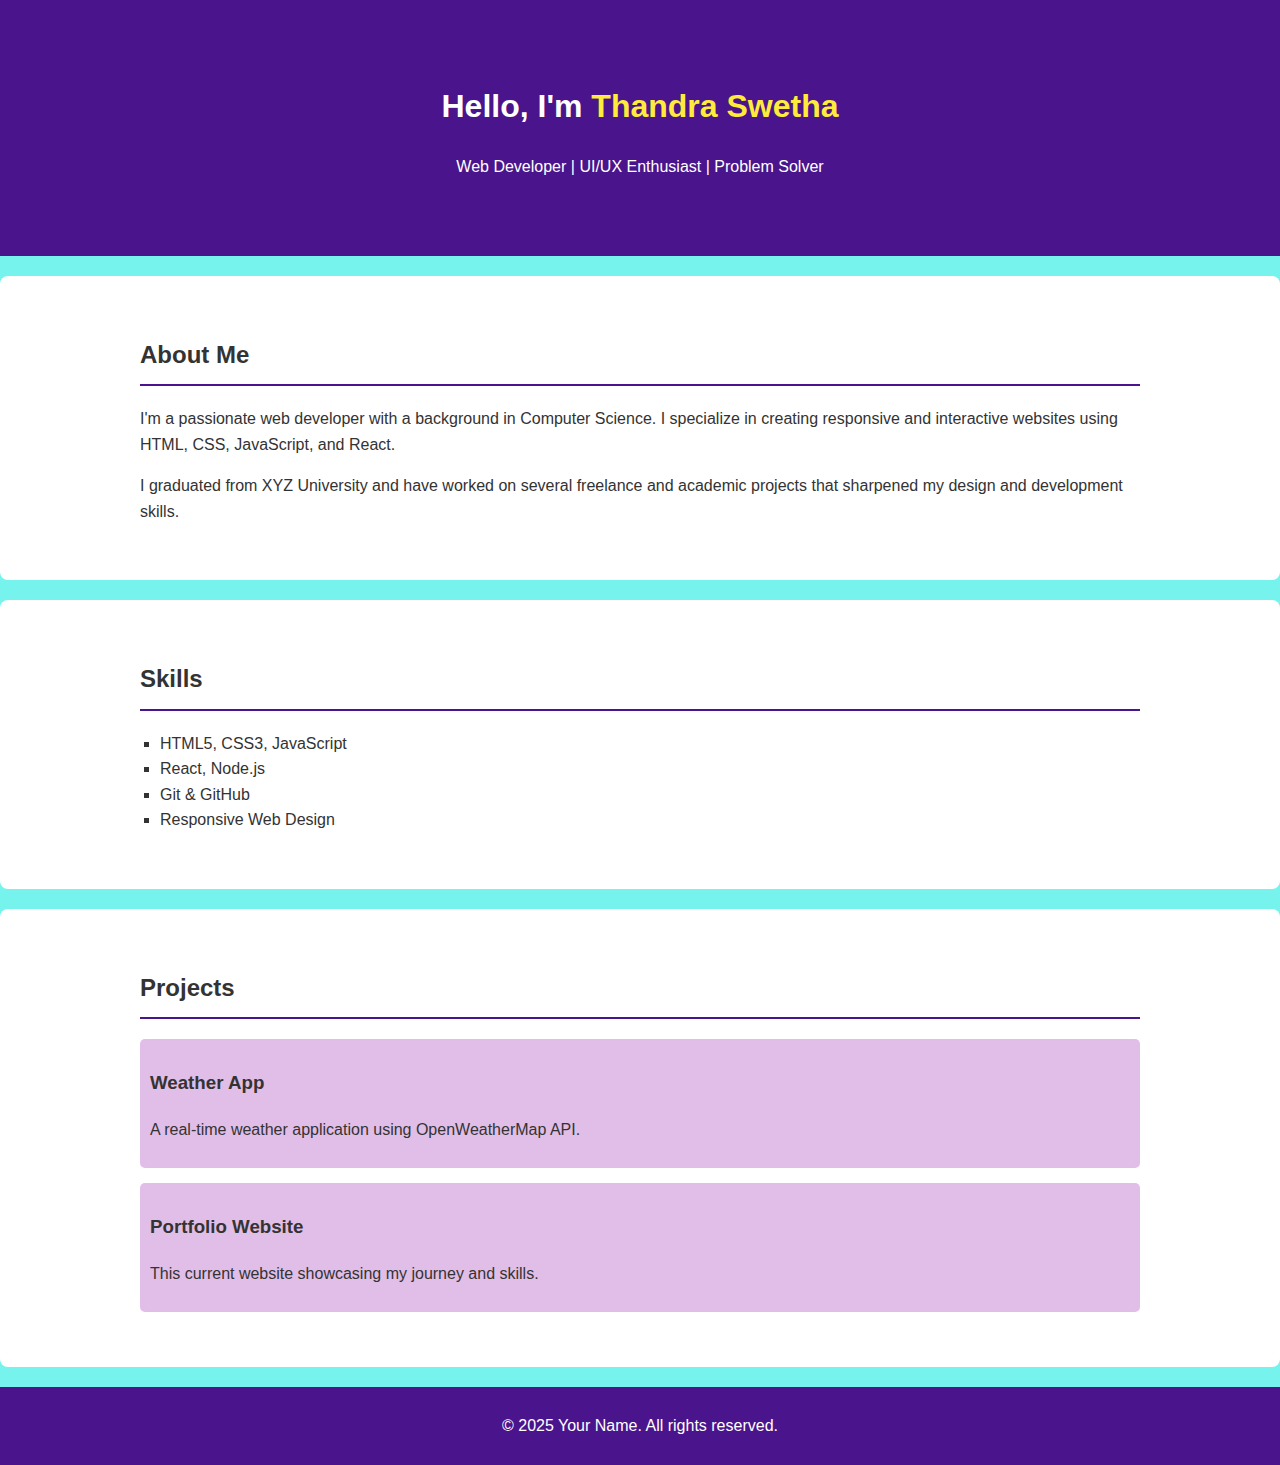
<file: t4/index.html>
<!DOCTYPE html>
<html lang="en">
<head>
  <meta charset="UTF-8" />
  <meta name="viewport" content="width=device-width, initial-scale=1.0"/>
  <title>My Portfolio</title>
  <link rel="stylesheet" href="file.css" />
</head>
<body>
  <header>
    <div class="container">
      <h1>Hello, I'm <span>Thandra Swetha</span></h1>
      <p>Web Developer | UI/UX Enthusiast | Problem Solver</p>
      
    </div>
  </header>

  <section id="about">
    <div class="container">
      <h2>About Me</h2>
      <p>
        I'm a passionate web developer with a background in Computer Science. I specialize in creating responsive and interactive websites using HTML, CSS, JavaScript, and React.
      </p>
      <p>
        I graduated from XYZ University and have worked on several freelance and academic projects that sharpened my design and development skills.
      </p>
    </div>
  </section>

  <section id="skills">
    <div class="container">
      <h2>Skills</h2>
      <ul>
        <li>HTML5, CSS3, JavaScript</li>
        <li>React, Node.js</li>
        <li>Git & GitHub</li>
        <li>Responsive Web Design</li>
      </ul>
    </div>
  </section>

  <section id="projects">
    <div class="container">
      <h2>Projects</h2>
      <div class="project">
        <h3>Weather App</h3>
        <p>A real-time weather application using OpenWeatherMap API.</p>
      </div>
      <div class="project">
        <h3>Portfolio Website</h3>
        <p>This current website showcasing my journey and skills.</p>
      </div>
    </div>
  </section>

  <footer>
    <p>&copy; 2025 Your Name. All rights reserved.</p>
  </footer>
</body>
</html>
</file>
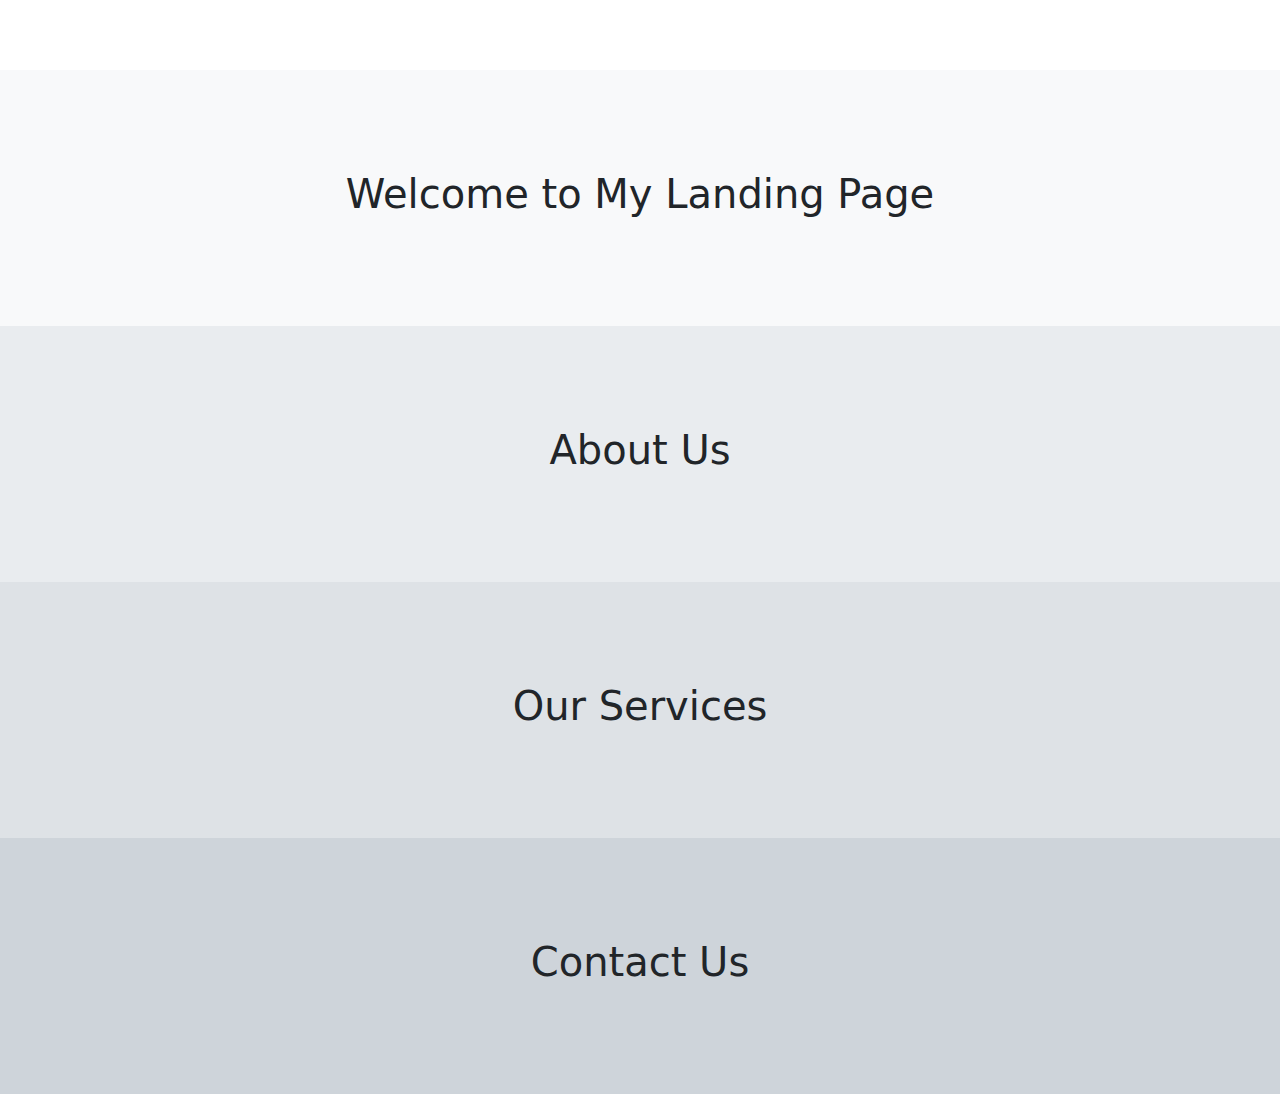
<file: t1/task1.html>
<!DOCTYPE html>
<html lang="en">
<head>
  <meta charset="UTF-8" />
  <meta name="viewport" content="width=device-width, initial-scale=1.0" />
  <title>Responsive Landing Page</title>
  <link href="https://cdn.jsdelivr.net/npm/bootstrap@5.3.2/dist/css/bootstrap.min.css" rel="stylesheet" />
  <style>
    body {
      padding-top: 70px; /* avoid content under navbar */
    }

    .navbar {
      transition: background-color 0.4s ease, box-shadow 0.4s ease;
    }

    .navbar.scrolled {
      background-color: #000 !important;
      box-shadow: 0 4px 10px rgba(0, 0, 0, 0.3);
    }

    .nav-link {
      color: white !important;
      transition: color 0.3s ease;
    }

    .nav-link:hover {
      color: #ffc107 !important; /* Yellow on hover */
    }

    section {
      padding: 100px 20px;
      text-align: center;
      font-size: 2rem;
    }

    #home { background-color: #f8f9fa; }
    #about { background-color: #e9ecef; }
    #services { background-color: #dee2e6; }
    #contact { background-color: #ced4da; }
  </style>
</head>
<body>

  <!-- Navbar -->
  <nav class="navbar navbar-expand-lg fixed-top navbar-dark">
    <div class="container">
      <a class="navbar-brand" href="#">MyBrand</a>
      <button class="navbar-toggler" type="button" data-bs-toggle="collapse" data-bs-target="#navbarNav">
        <span class="navbar-toggler-icon"></span>
      </button>
      <div class="collapse navbar-collapse justify-content-end" id="navbarNav">
        <ul class="navbar-nav">
          <li class="nav-item"><a class="nav-link" href="#home">Home</a></li>
          <li class="nav-item"><a class="nav-link" href="#about">About</a></li>
          <li class="nav-item"><a class="nav-link" href="#services">Services</a></li>
          <li class="nav-item"><a class="nav-link" href="#contact">Contact</a></li>
        </ul>
      </div>
    </div>
  </nav>

  <!-- Page Sections -->
  <section id="home"><h1>Welcome to My Landing Page</h1></section>
  <section id="about"><h1>About Us</h1></section>
  <section id="services"><h1>Our Services</h1></section>
  <section id="contact"><h1>Contact Us</h1></section>

  <!-- Bootstrap JS -->
  <script src="https://cdn.jsdelivr.net/npm/bootstrap@5.3.2/dist/js/bootstrap.bundle.min.js"></script>

  <!-- Custom JS for Scroll and Color Rotation -->
  <script>
    const navbar = document.querySelector('.navbar');

    // Color list to cycle every 10s
    const colors = ["#343a40", "#007bff", "#28a745", "#6610f2", "#e83e8c"];
    let colorIndex = 0;

    // Change color every 10 seconds if not scrolled
    setInterval(() => {
      if (!navbar.classList.contains("scrolled")) {
        navbar.style.backgroundColor = colors[colorIndex];
        colorIndex = (colorIndex + 1) % colors.length;
      }
    }, 10000);

    // Change navbar on scroll
    window.addEventListener("scroll", () => {
      if (window.scrollY > 50) {
        navbar.classList.add("scrolled");
        navbar.style.backgroundColor = "#000"; // fixed dark on scroll
      } else {
        navbar.classList.remove("scrolled");
        navbar.style.backgroundColor = colors[colorIndex]; // resume cycle
      }
    });
  </script>
</body>
</html>
</file>
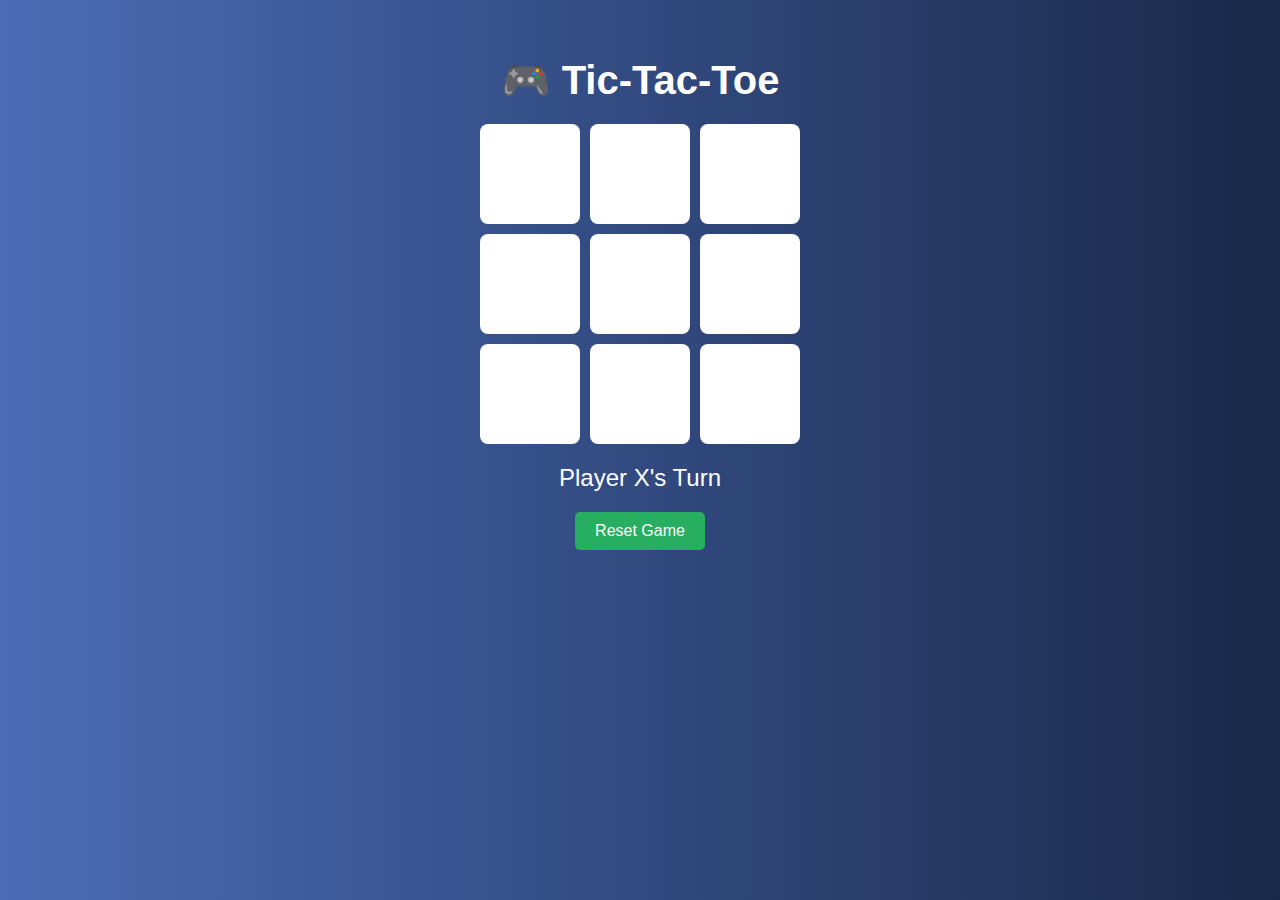
<file: t2/task2.html>
<!DOCTYPE html>
<html lang="en">
<head>
  <meta charset="UTF-8" />
  <meta name="viewport" content="width=device-width, initial-scale=1.0"/>
  <title>Tic-Tac-Toe</title>
  <style>
    body {
      font-family: Arial, sans-serif;
      text-align: center;
      background: linear-gradient(to right, #4b6cb7, #182848);
      color: white;
      margin: 0;
      padding: 30px;
    }

    h1 {
      font-size: 2.5em;
      margin-bottom: 20px;
    }

    .board {
      display: grid;
      grid-template-columns: repeat(3, 100px);
      grid-template-rows: repeat(3, 100px);
      gap: 10px;
      justify-content: center;
      margin: auto;
    }

    .cell {
      background-color: #fff;
      color: #333;
      font-size: 2.5em;
      display: flex;
      align-items: center;
      justify-content: center;
      cursor: pointer;
      border-radius: 8px;
    }

    .cell.taken {
      pointer-events: none;
    }

    .status {
      margin-top: 20px;
      font-size: 1.5em;
    }

    .reset-btn {
      margin-top: 20px;
      padding: 10px 20px;
      font-size: 16px;
      background-color: #27ae60;
      color: white;
      border: none;
      border-radius: 5px;
      cursor: pointer;
    }

    .reset-btn:hover {
      background-color: #2ecc71;
    }
  </style>
</head>
<body>

  <h1>🎮 Tic-Tac-Toe</h1>
  <div class="board" id="board"></div>
  <div class="status" id="statusText">Player X's Turn</div>
  <button class="reset-btn" onclick="resetGame()">Reset Game</button>

  <script>
    const board = document.getElementById("board");
    const statusText = document.getElementById("statusText");

    let currentPlayer = "X";
    let gameBoard = ["", "", "", "", "", "", "", "", ""];
    let gameActive = true;

    const winningCombos = [
      [0, 1, 2],
      [3, 4, 5],
      [6, 7, 8],
      [0, 3, 6],
      [1, 4, 7],
      [2, 5, 8],
      [0, 4, 8],
      [2, 4, 6]
    ];

    function renderBoard() {
      board.innerHTML = "";
      gameBoard.forEach((cell, index) => {
        const cellDiv = document.createElement("div");
        cellDiv.classList.add("cell");
        if (cell !== "") cellDiv.classList.add("taken");
        cellDiv.textContent = cell;
        cellDiv.addEventListener("click", () => makeMove(index));
        board.appendChild(cellDiv);
      });
    }

    function makeMove(index) {
      if (!gameActive || gameBoard[index] !== "") return;

      gameBoard[index] = currentPlayer;
      renderBoard();

      if (checkWin()) {
        statusText.textContent = `🎉 Player ${currentPlayer} Wins!`;
        gameActive = false;
      } else if (gameBoard.every(cell => cell !== "")) {
        statusText.textContent = "It's a Draw!";
        gameActive = false;
      } else {
        currentPlayer = currentPlayer === "X" ? "O" : "X";
        statusText.textContent = `Player ${currentPlayer}'s Turn`;
      }
    }

    function checkWin() {
      return winningCombos.some(combo => {
        const [a, b, c] = combo;
        return gameBoard[a] && gameBoard[a] === gameBoard[b] && gameBoard[a] === gameBoard[c];
      });
    }

    function resetGame() {
      currentPlayer = "X";
      gameBoard = ["", "", "", "", "", "", "", "", ""];
      gameActive = true;
      statusText.textContent = `Player X's Turn`;
      renderBoard();
    }

    // Initialize the board
    renderBoard();
  </script>

</body>
</html>
</file>
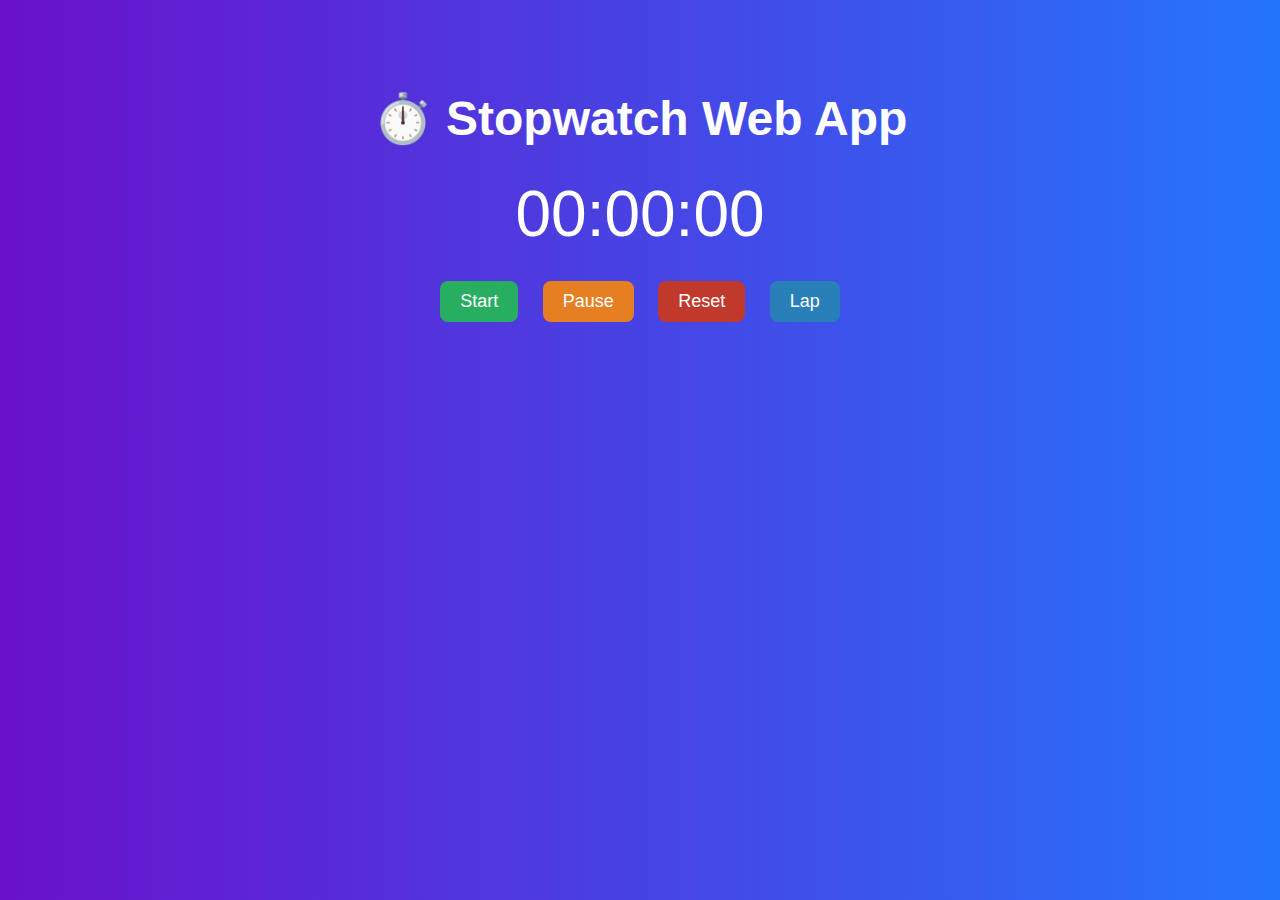
<file: t3/task2.html>
<!DOCTYPE html>
<html lang="en">
<head>
  <meta charset="UTF-8">
  <meta name="viewport" content="width=device-width, initial-scale=1">
  <title>Stopwatch App</title>
  <style>
    body {
      font-family: 'Segoe UI', sans-serif;
      background: linear-gradient(to right, #6a11cb, #2575fc);
      color: #fff;
      text-align: center;
      padding: 50px 20px;
    }

    h1 {
      font-size: 3em;
      margin-bottom: 30px;
    }

    .timer {
      font-size: 4em;
      margin-bottom: 20px;
    }

    .buttons button {
      padding: 10px 20px;
      margin: 10px;
      font-size: 18px;
      border: none;
      border-radius: 8px;
      cursor: pointer;
    }

    .start {
      background-color: #27ae60;
      color: #fff;
    }

    .pause {
      background-color: #e67e22;
      color: #fff;
    }

    .reset {
      background-color: #c0392b;
      color: #fff;
    }

    .lap {
      background-color: #2980b9;
      color: #fff;
    }

    ul {
      list-style: none;
      padding: 0;
      margin-top: 30px;
      font-size: 1.2em;
    }

    li {
      margin: 5px 0;
      background: rgba(255, 255, 255, 0.2);
      padding: 8px;
      border-radius: 6px;
    }
  </style>
</head>
<body>

  <h1>⏱️ Stopwatch Web App</h1>

  <div class="timer" id="display">00:00:00</div>

  <div class="buttons">
    <button class="start" onclick="startTimer()">Start</button>
    <button class="pause" onclick="pauseTimer()">Pause</button>
    <button class="reset" onclick="resetTimer()">Reset</button>
    <button class="lap" onclick="recordLap()">Lap</button>
  </div>

  <ul id="laps"></ul>

  <script>
    let [hours, minutes, seconds] = [0, 0, 0];
    let display = document.getElementById("display");
    let timer = null;
    let laps = document.getElementById("laps");

    function updateDisplay() {
      let h = hours < 10 ? '0' + hours : hours;
      let m = minutes < 10 ? '0' + minutes : minutes;
      let s = seconds < 10 ? '0' + seconds : seconds;
      display.innerText = `${h}:${m}:${s}`;
    }

    function startTimer() {
      if (timer !== null) return;
      timer = setInterval(() => {
        seconds++;
        if (seconds === 60) {
          seconds = 0;
          minutes++;
        }
        if (minutes === 60) {
          minutes = 0;
          hours++;
        }
        updateDisplay();
      }, 1000);
    }

    function pauseTimer() {
      clearInterval(timer);
      timer = null;
    }

    function resetTimer() {
      clearInterval(timer);
      timer = null;
      [hours, minutes, seconds] = [0, 0, 0];
      updateDisplay();
      laps.innerHTML = "";
    }

    function recordLap() {
      if (timer === null) return;
      const lapTime = display.innerText;
      const li = document.createElement("li");
      li.innerText = `Lap ${laps.children.length + 1}: ${lapTime}`;
      laps.appendChild(li);
    }

    updateDisplay();
  </script>

</body>
</html>
</file>
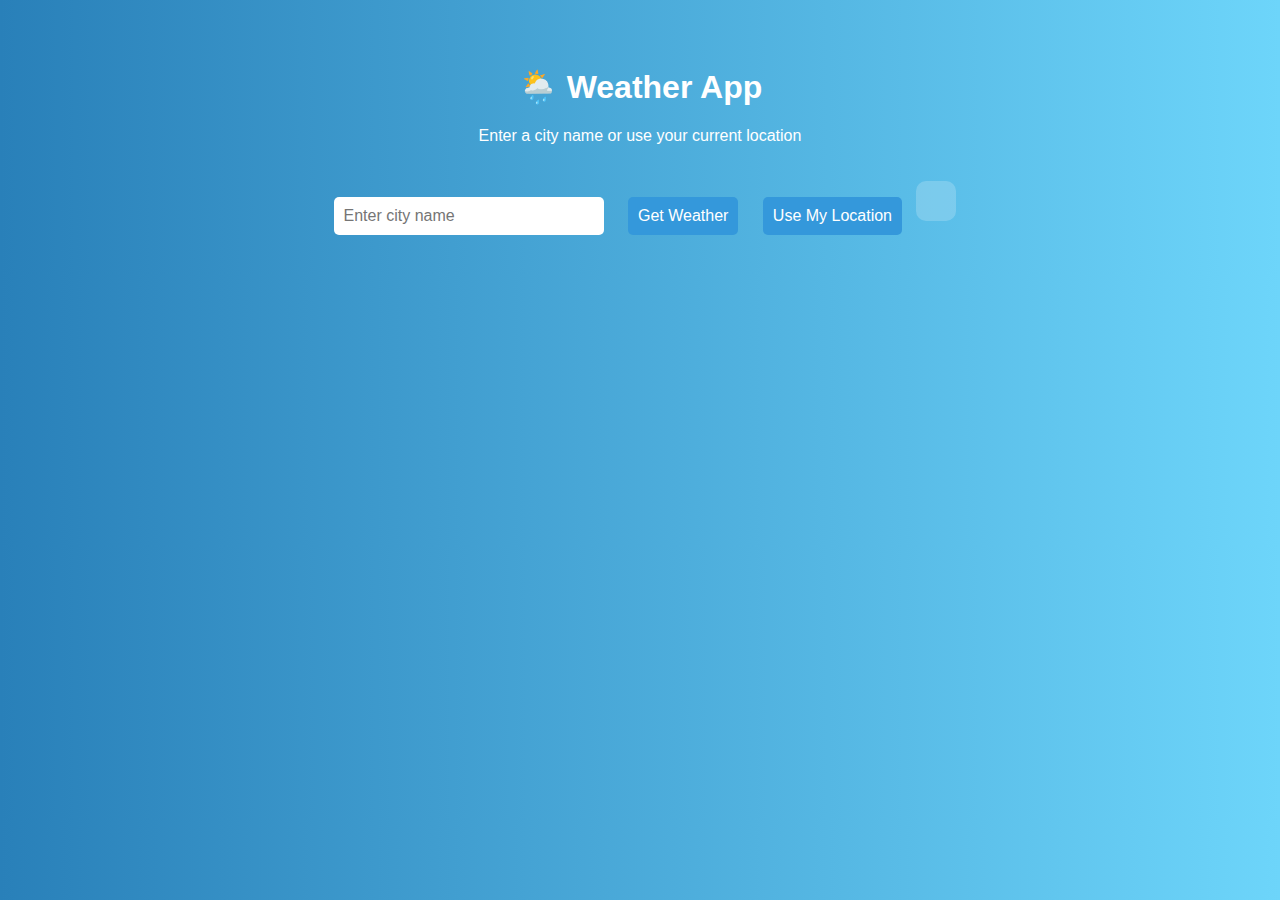
<file: t5/task-5.html>
<!DOCTYPE html>
<html lang="en">
<head>
  <meta charset="UTF-8" />
  <meta name="viewport" content="width=device-width, initial-scale=1.0"/>
  <title>Weather App</title>
  <style>
    body {
      font-family: Arial, sans-serif;
      background: linear-gradient(to right, #2980b9, #6dd5fa);
      color: white;
      text-align: center;
      padding: 20px;
    }
    h1 {
      margin-top: 40px;
    }
    input, button {
      padding: 10px;
      font-size: 16px;
      margin: 10px;
      border: none;
      border-radius: 5px;
    }
    input {
      width: 250px;
    }
    button {
      background-color: #3498db;
      color: white;
      cursor: pointer;
    }
    .weather {
      margin-top: 20px;
      font-size: 18px;
      background: rgba(255,255,255,0.2);
      padding: 20px;
      border-radius: 10px;
      display: inline-block;
    }
    
  </style>
</head>
<body>

  <h1>🌦️ Weather App</h1>
  <p>Enter a city name or use your current location</p>
  
  <input type="text" id="cityInput" placeholder="Enter city name" />
  <button onclick="getWeatherByCity()">Get Weather</button>
  <button onclick="getWeatherByLocation()">Use My Location</button>

  <div class="weather" id="weatherInfo"></div>

  <script>
    const apiKey = "YOUR_API_KEY_HERE";

    function displayWeather(data) {
      const weatherDiv = document.getElementById("weatherInfo");
      weatherDiv.innerHTML = `
        <h2>${data.name}, ${data.sys.country}</h2>
        <p><strong>Weather:</strong> ${data.weather[0].main} - ${data.weather[0].description}</p>
        <p><strong>Temperature:</strong> ${data.main.temp}°C</p>
        <p><strong>Humidity:</strong> ${data.main.humidity}%</p>
        <p><strong>Wind Speed:</strong> ${data.wind.speed} m/s</p>
      `;
    }

    function getWeatherByCity() {
      const city = document.getElementById("cityInput").value;
      if (!city) return alert("Please enter a city name.");
      const url = `https://api.openweathermap.org/data/2.5/weather?q=${city}&appid=${apiKey}&units=metric`;
      
      fetch(url)
        .then(res => res.json())
        .then(data => {
          if (data.cod === 200) {
            displayWeather(data);
          } else {
            alert("City not found!");
          }
        })
        .catch(err => console.error("Error fetching weather:", err));
    }

    function getWeatherByLocation() {
      if (navigator.geolocation) {
        navigator.geolocation.getCurrentPosition(position => {
          const { latitude, longitude } = position.coords;
          const url = `https://api.openweathermap.org/data/2.5/weather?lat=${latitude}&lon=${longitude}&appid=${apiKey}&units=metric`;
          
          fetch(url)
            .then(res => res.json())
            .then(data => displayWeather(data))
            .catch(err => console.error("Error fetching weather:", err));
        }, () => {
          alert("Location access denied.");
        });
      } else {
        alert("Geolocation is not supported by this browser.");
      }
    }
  </script>
</body>
</html>
</file>
<file: t4/file.css>
body {
  font-family: Arial, sans-serif;
  margin: 0;
  padding: 0;
  line-height: 1.6;
  background: #76f3ed;
  color: #333;
}

header {
  background: #4a148c;
  color: white;
  padding: 40px 20px;
  text-align: center;
}

header h1 span {
  color: #ffeb3b;
}

.profile-photo {
  width: 150px;
  border-radius: 50%;
  margin-top: 20px;
}

.container {
  max-width: 1000px;
  margin: auto;
  padding: 20px;
}

section {
  background: white;
  margin: 20px 0;
  padding: 20px;
  border-radius: 8px;
}

section h2 {
  border-bottom: 2px solid #4a148c;
  padding-bottom: 10px;
  margin-bottom: 20px;
}

ul {
  list-style-type: square;
  padding-left: 20px;
}

.project {
  background: #e1bee7;
  padding: 10px;
  margin-bottom: 15px;
  border-radius: 5px;
}

footer {
  background: #4a148c;
  color: white;
  text-align: center;
  padding: 10px;
}
</file>
